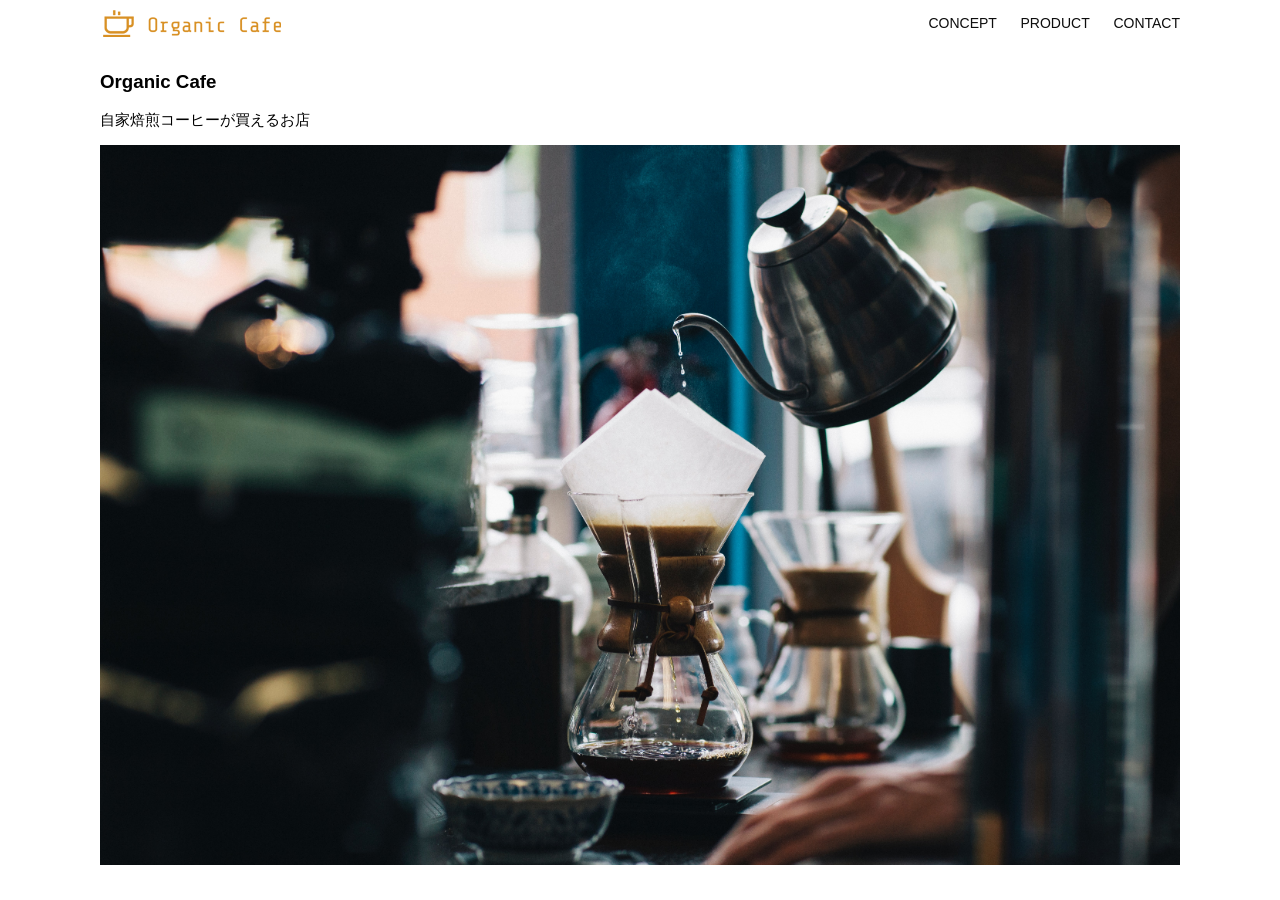
<file: kadai_013/kadai_013/index.html>
<!DOCTYPE html>
<html>
  <head>
    <title>Organic Cafe</title>
    <meta charset="UTF-8" />
    <meta name="description" content="自家焙煎のコーヒーがお家で楽しめるOrganic Cafe"/>
    <meta name="viewport" content="width=device-width, initial-scale=1.0" />
    <link rel="stylesheet" href="style.css" />
  </head>
  <body>
    <!-- ヘッダー -->
    <header>
      <!-- ロゴ -->
      <a href="index.html" id="logo"><img src="images/logo.png" alt="トップページに戻る"/></a>

      <!-- PC用ナビゲーション -->
      <nav id="nav-pc">
        <a href="index.html#concept">CONCEPT</a>
        <a href="index.html#product">PRODUCT</a>
        <a href="index.html#contact">CONTACT</a>
      </nav>
      <!--スマホ用メニューボタン-->
      <img id="menu-sp" src="images/button-menu.png" alt="ナビゲーションを開く" onclick="document.getElementById('nav-sp').style.display = 'block'">

      <!--スマホ用ナビゲーション--> 
      <nav id="nav-sp">          
        <ul>
          <li>
            <img id="close" src="images/button-close.png" alt="ナビゲーショを閉じる" onclick="document.getElementById('nav-sp').style.display = 'none'">
          </li>
          <li>
            <a id="logo-sp" href="index.html" onclick="document.getElementById('nav-sp').style.display = 'none'">
              <img src="images/logo-sp.png" alt="トップページに戻る">
            </a>
          </li>
          <li><a class="menu" href="index.html#concept" onclick="document.getElementById('nav-sp').style.display = 'none'">CONCEPT</a></li>
          <li><a class="menu" href="index.html#product" onclick="document.getElementById('nav-sp').style.display = 'none'">PRODUCT</a></li>
          <li><a class="menu" href="index.html#contact" onclick="document.getElementById('nav-sp').style.display = 'none'">CONTACT</a></li>
        </ul>    
      </nav>
    </header>
    <main>
      <article>
        <!-- メインビジュアル -->
        <section id="main-visual">
          <div id="main-message">
            <h1>Organic Cafe</h1>
            <p>自家焙煎コーヒーが買えるお店</p>
          </div>
          <img src="images/main-image.jpg" alt="コーヒーをハンドドリップで淹れる画像"/>
        </section>
      </article>
    </main>
  </body>
</html>
</file>
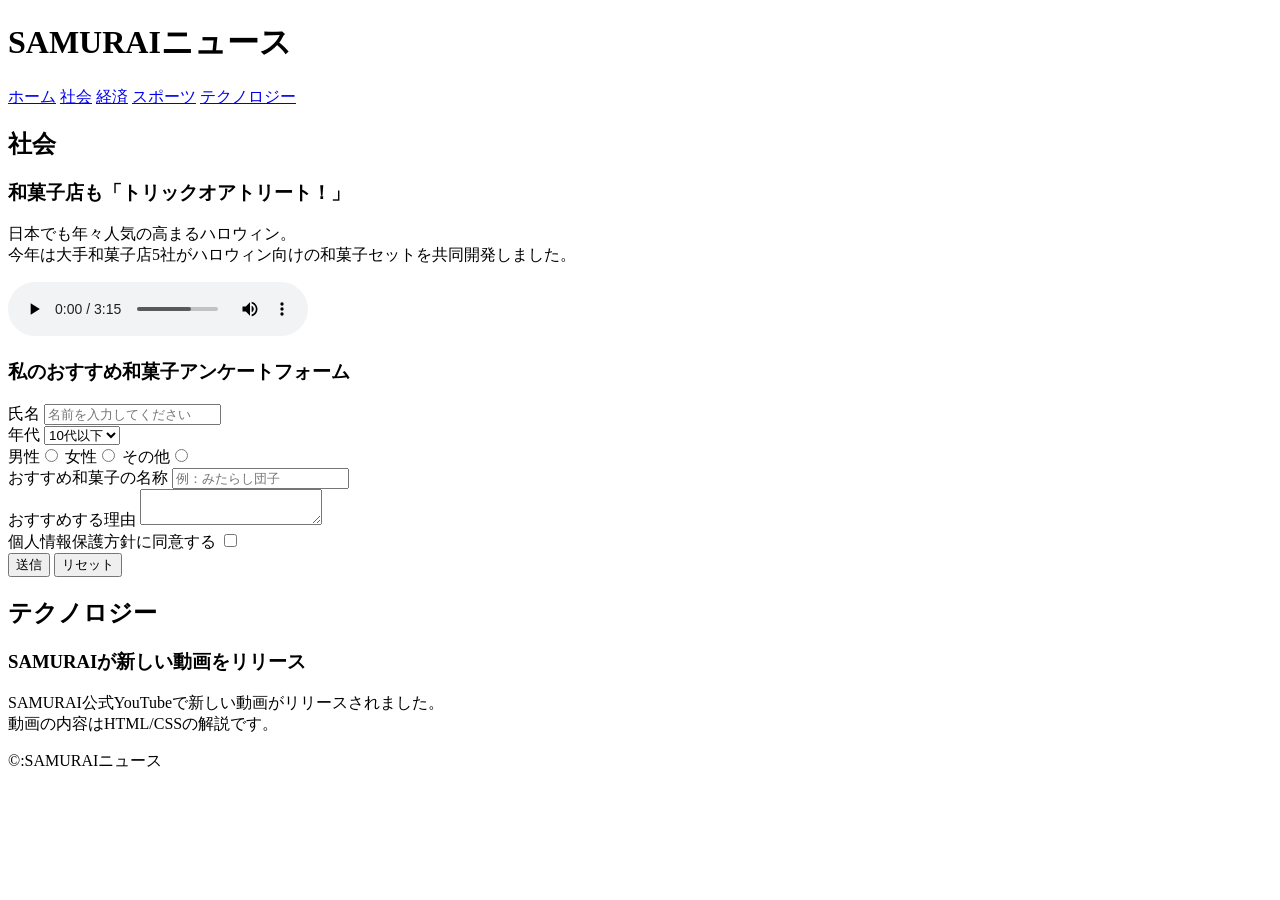
<file: kadai_008/kadai_008.html>
<!DOCTYPE html>
<html>
<head>
  <title>8章課題</title>
  <meta name="description" content="このページは8章の課題です。">
  <meta charset="UTF-8">  
</head>
<body>
  <header>
    <h1>SAMURAIニュース</h1>
    <nav>
      <a href="https://www.sejuku.net/">ホーム</a>
      <a href="https://www.sejuku.net/">社会</a>
      <a href="https://www.sejuku.net/">経済</a>
      <a href="https://www.sejuku.net/">スポーツ</a>
      <a href="https://www.sejuku.net/">テクノロジー</a>
    </nav>
  </header>
  <main>
    <article>
      <h2>社会</h2>
      <section>
        <h3>和菓子店も「トリックオアトリート！」</h3>
        <p>日本でも年々人気の高まるハロウィン。<br>今年は大手和菓子店5社がハロウィン向けの和菓子セットを共同開発しました。</p>
        <audio src="ichi.mp3" controls></audio>
      </section>
      <section>
        <h3>私のおすすめ和菓子アンケートフォーム</h3>
        <form>
          <label>氏名</label>
          <input type="text" placeholder="名前を入力してください">
          <br>
          <label >年代</label>
        <select>
          <option>10代以下</option>
          <option>20代</option>
          <option>30代</option>
          <option>40代以上</option>
        </select>
          <br>
          <label>男性</label><input type="radio" name="gender">
          <label>女性</label><input type="radio" name="gender">
          <label>その他</label><input type="radio" name="gender">
          <br>
          <label>おすすめ和菓子の名称</label>
          <input type="text" placeholder="例：みたらし団子">
          <br>
          <label>おすすめする理由</label>
          <textarea></textarea>
          <br>
          <label>個人情報保護方針に同意する</label>
          <input type="checkbox">
          <br>
          <input type="submit" value="送信">
          <input type="reset" value="リセット">
          <br>
      </form>
      </section>
    </article>
    <article>
      <h2>テクノロジー</h2>
      <section>
        <h3>SAMURAIが新しい動画をリリース</h3>
        <p>SAMURAI公式YouTubeで新しい動画がリリースされました。<br>動画の内容はHTML/CSSの解説です。</p>
      </section>
    </article>
  </main>
  <footer>
    <p>&copy:SAMURAIニュース</p>
  </footer>
</body>
</html>
</file>
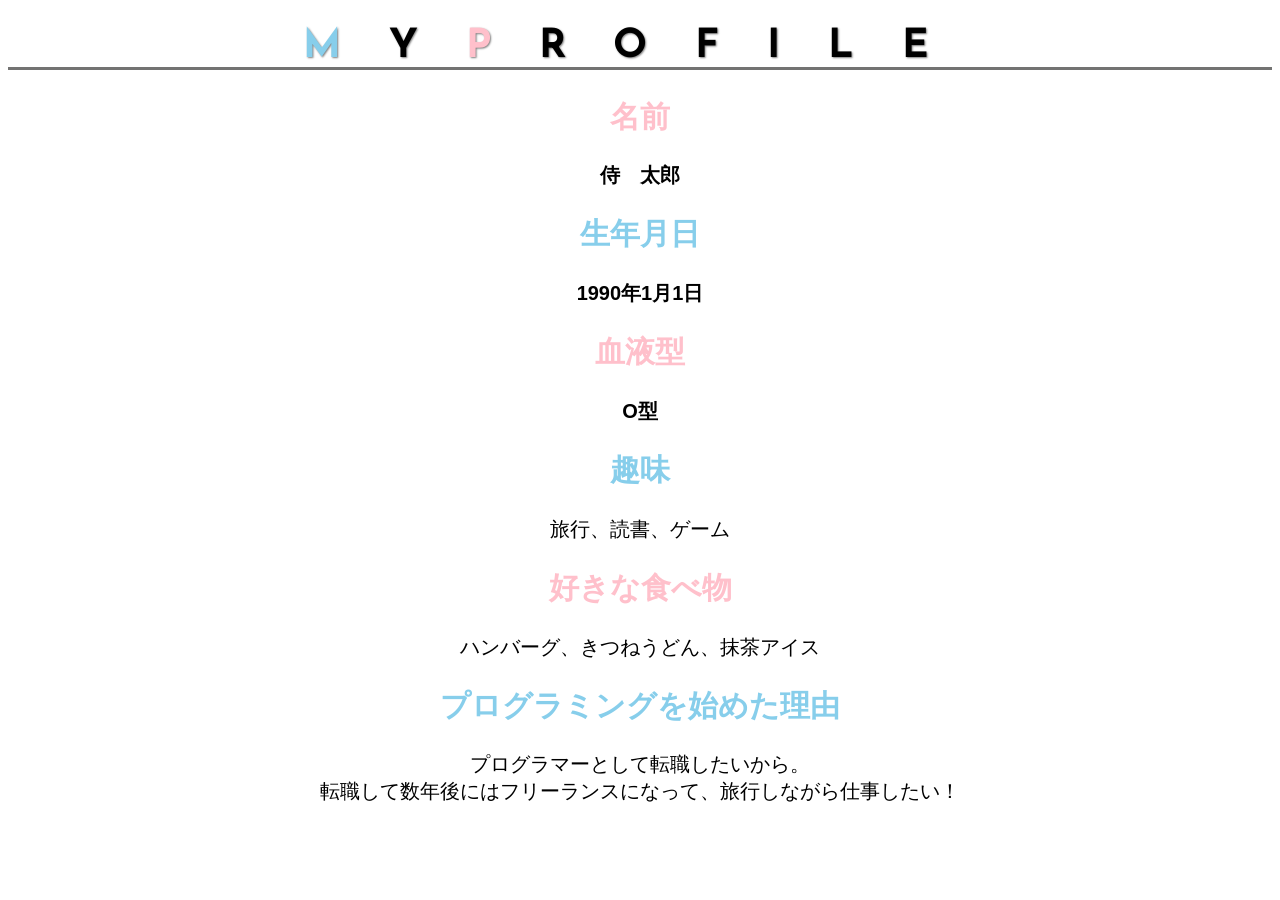
<file: kadai_015/kadai_015.html>
<!DOCTYPE html>
<html>
<head>
  <title>15章課題</title>
  <meta charset="UTF-8">
  <meta name="description" content="このページは15章の課題です">
  <link rel="stylesheet" href="style.css">
  <link rel="preconnect" href="https://fonts.googleapis.com">
  <link rel="preconnect" href="https://fonts.gstatic.com" crossorigin>
  <link href="https://fonts.googleapis.com/css2?family=Josefin+Sans&display=swap" rel="stylesheet">
</head>
<body>
  <h1><span class="blue">M</span>Y<span class="pink">P</span>ROFILE</h1>
  <div id="basic">
    <h2 class="pink">名前</h2>
    <p>侍　太郎</p>
    <h2 class="blue">生年月日</h2>
    <p>1990年1月1日</p>
    <h2 class="pink">血液型</h2>
    <p>O型</p>
  </div>
  <h2 class="blue">趣味</h2>
  <p>旅行、読書、ゲーム</p>
  <h2 class="pink">好きな食べ物</h2>
  <p>ハンバーグ、きつねうどん、抹茶アイス</p>
  <h2 class="blue">プログラミングを始めた理由</h2>
  <p>プログラマーとして転職したいから。<br>転職して数年後にはフリーランスになって、旅行しながら仕事したい！</p>
</body>
</html>
</file>
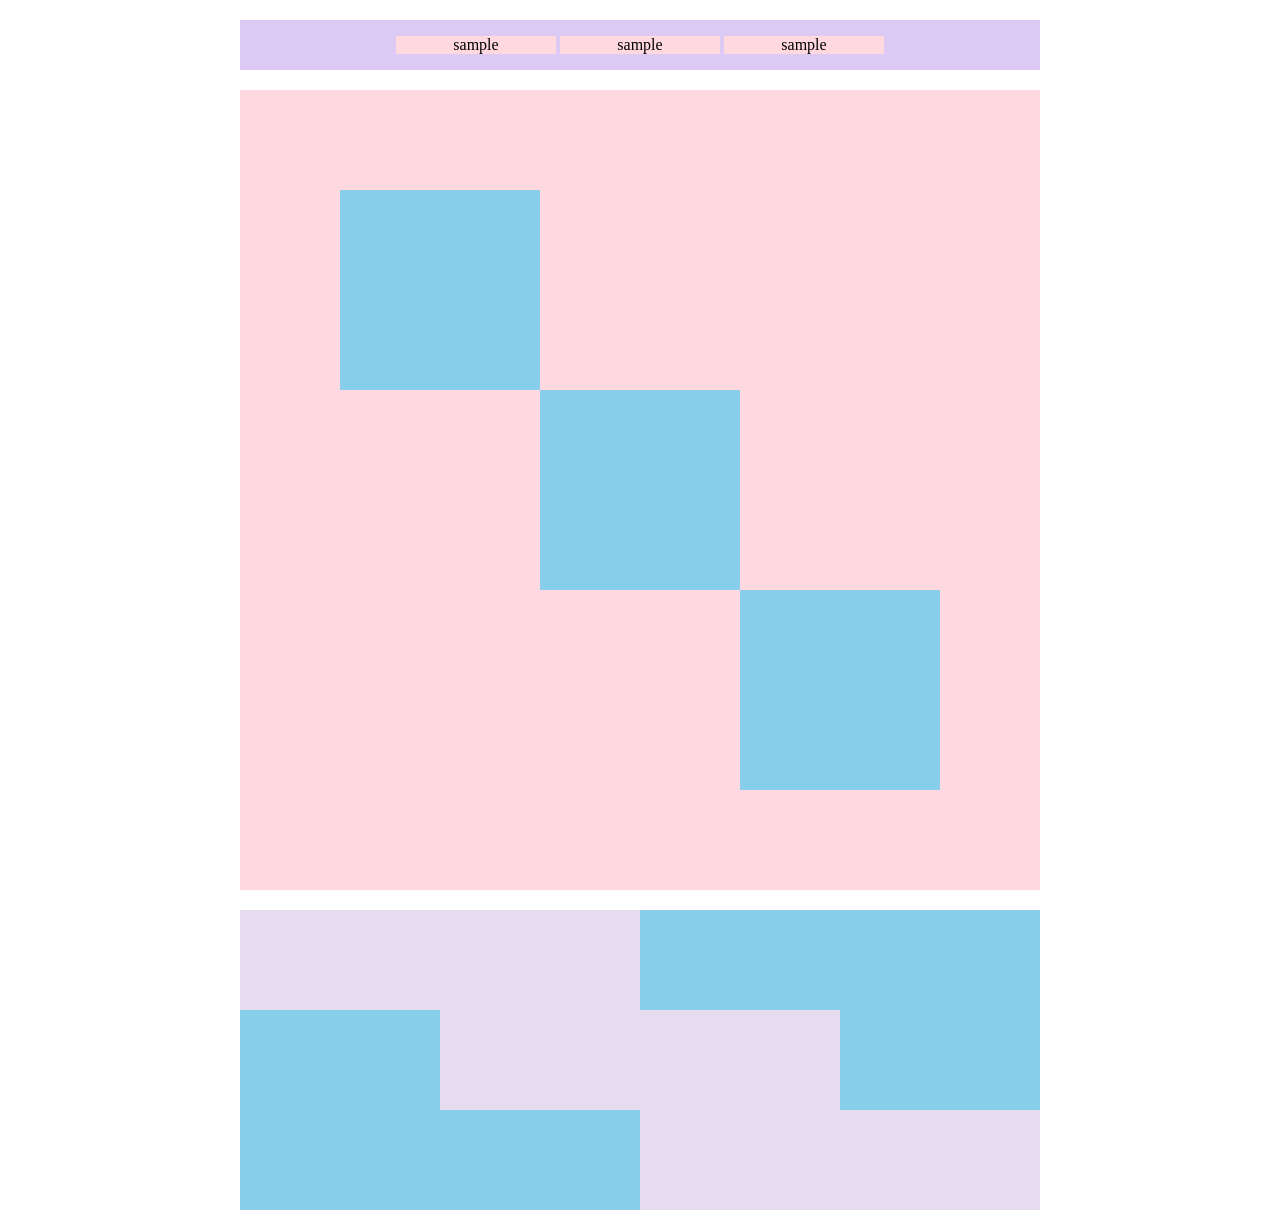
<file: kadai_018/kadai_018.html>
<!DOCTYPE html>
<html>
<head>
  <meta charset="UTF-8">
  <link rel="stylesheet" href="style.css">
  <meta name="description" content="このページは18章の課題です。">
  <title>18章課題</title>
</head>
<body>
  <div id="top">
    <p class="top-child">sample</p>
    <p class="top-child">sample</p>
    <p class="top-child">sample</p>
  </div>
  <div id="middle">
    <div id="middle-child01"></div>
    <div id="middle-child02"></div>
    <div id="middle-child03"></div>
  </div>
  <div id="bottom">
    <div id="bottom-child01"></div>
    <div id="bottom-child02"></div>
    <div id="bottom-child03"></div>
  </div>
</body>
</html>
</file>
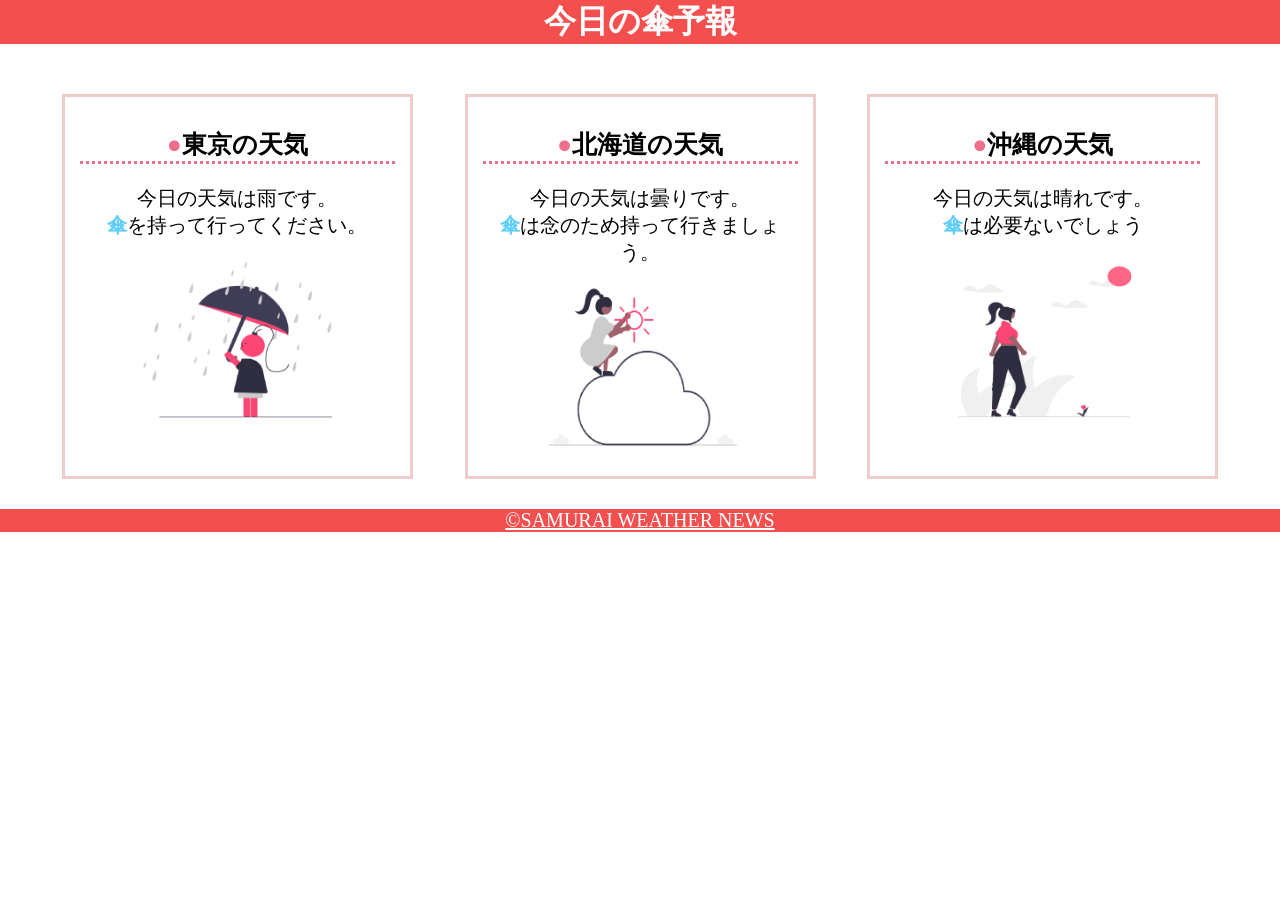
<file: kadai_022/kadai_022.html>
<!DOCTYPE html>
<html>
    <head>
        <meta charset="UTF-8">
        <meta name="viewport" content="width=device-width, initial-scale=1.0">
        <link rel="stylesheet" href="style.css">
        <meta name="description" content="このページは22章の課題です。">
        <title>22章課題</title>
    </head>
    <body>
       
        <header>
            <h1>今日の傘予報</h1>
        </header>  
 
        <main>

            <div id="parent">
                <div class="contents">
                    <h2>東京の天気</h2>
                    <p>今日の天気は雨です。</p>
                    <p>傘を持って行ってください。</p>
                    <img src="images/rainy.png" alt="雨">
                </div>
 
                <div class="contents">
                    <h2>北海道の天気</h2>
                    <p>今日の天気は曇りです。</p>
                    <p>傘は念のため持って行きましょう。</p>
                    <img src="images/cloudy.png" alt="曇り">
                </div>
 
                <div class="contents">
                    <h2>沖縄の天気</h2>
                    <p>今日の天気は晴れです。</p>
                    <p>傘は必要ないでしょう</p>
                    <img src="images/sunny.png" alt="晴れ">
                </div>

            </div>    
 
        </main>
 
        <footer>
            <a href="https://www.sejuku.net/corp/">&copy;SAMURAI WEATHER NEWS</a>
         </footer>
 
    </body>
</html>
</file>
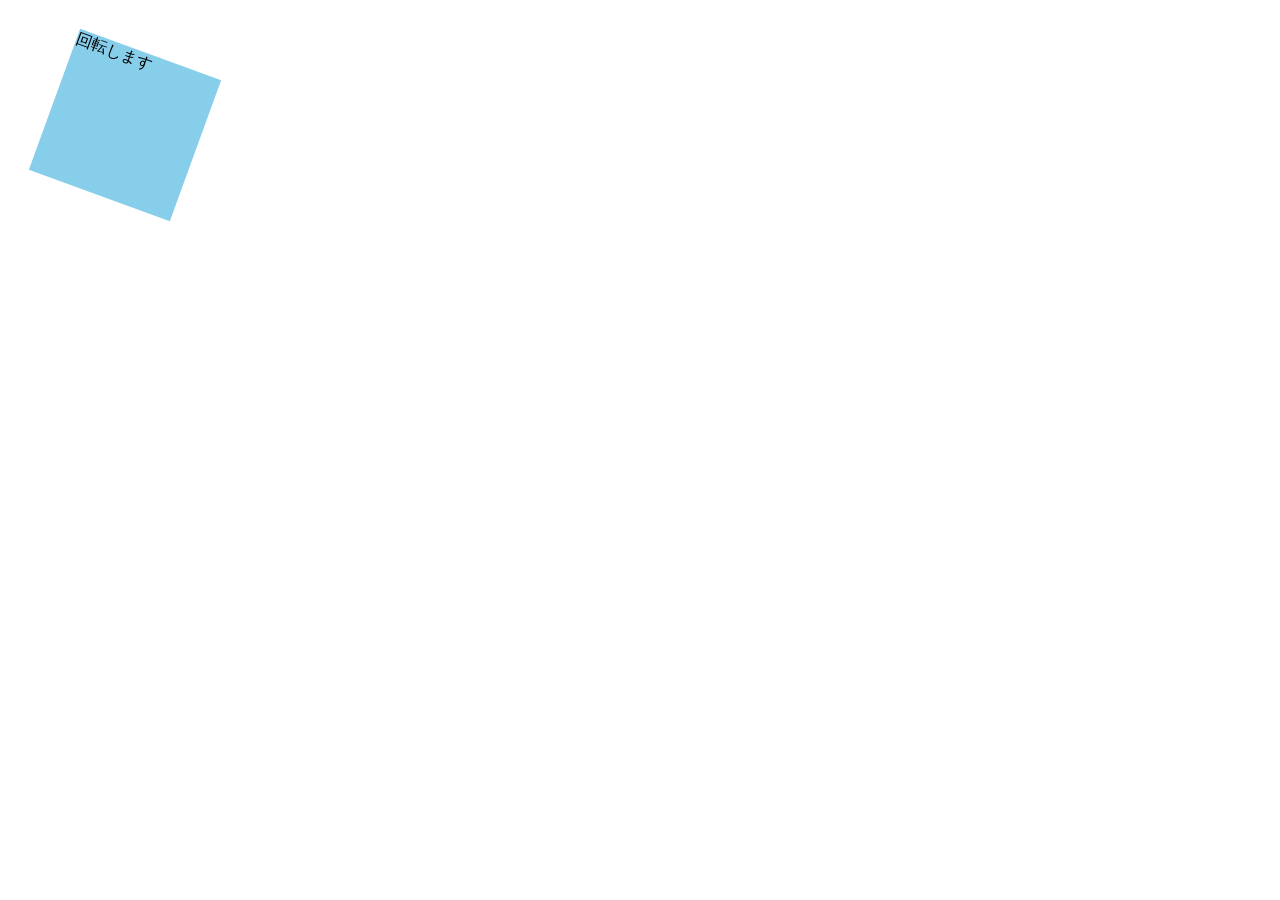
<file: kadai_mdn_css/mdn.html>
<!DOCTYPE html>
<html>

<head>
    <style>
        div {
            position: absolute;
            left: 50px;
            top: 50px;
            width: 150px;
            height: 150px;
            background-color: skyblue;
            transform: rotate(20deg)
        }
    </style>
</head>

<body>
    <div>
        回転します
    </div>

</body>

</html>
</file>
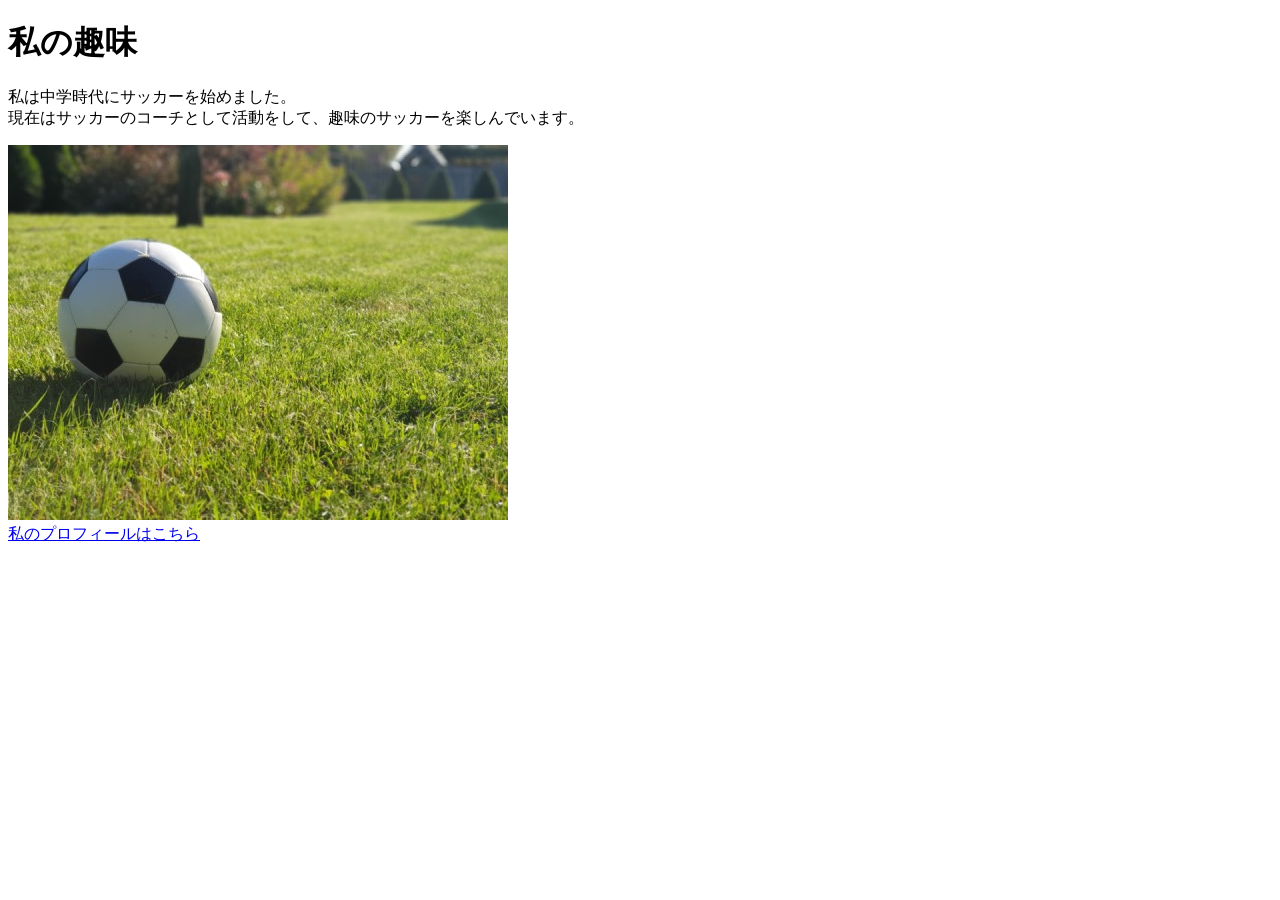
<file: kadai_005/html/kadai_005.html>
<!DOCTYPE html>
<html>
<head>
  <title>5章課題</title>
  <meta name="description" content="このページは5章の課題です。">
  <meta charset="UTF-8">
</head>
<body>
  <h1>私の趣味</h1>
  <p>私は中学時代にサッカーを始めました。<br>
    現在はサッカーのコーチとして活動をして、趣味のサッカーを楽しんでいます。</p>
  <img src="../images/sample.jpg" alt="サッカーボール"><br>
  <a href="https://x.com/samuraijuku">私のプロフィールはこちら</a>
</body>
</html>
</file>
<file: kadai_013/kadai_013/style.css>
/* PC、スマホ共通スタイル */
body {
  font-family: "Source Sans Pro", "Hiragino Kaku Gothic ProN", Meiryo, Arial,
    sans-serif;
}

p {
  font-size: 15px;
}

#main-visual>img {
  width: 100%;
}

/*================
PC用のスタイル 
=================*/
@media screen and (min-width: 768px) {
  /* 横幅設定 */
  body {
    max-width: 1080px;
    min-width: 960px;
    margin: 0 auto 0 auto;
  }

  /* ヘッダー */
  header {
    display: flex;
    justify-content: space-between;
  }

  /* ナビゲーションのレイアウト */
  #nav-pc {
    text-align: right;
    font-size: 14px;
    padding-top: 15px;
  }

  /* ナビゲーションのリンクの装飾設定 */
  #nav-pc>a {
    text-decoration: none;
    margin-left: 20px;
  }

  #nav-pc>a:link {
    color: #0d0d0d;
  }

  #nav-pc>a:visited {
    color: #0d0d0d;
  }

  #nav-pc>a:hover {
    color: #0d0d0d;
    text-decoration: underline;
  }

  #nav-pc>a:active {
    color: #0d0d0d;
  }

  #menu-sp {
    display: none;
  }

  #nav-sp {
    display: none;
  }
}

/*sp用のスタイル*/
@media screen and (max-width: 767px) {
  body {
    min-width: 375px;
  }
  #nav-pc {
    display: none;
  }
  #menu-sp {
    float: right;
    padding: 0;
  }
  #nav-sp {
    background-color: #ce933e;
    position: absolute;
    left: 0;
    top: 0;
    height: 100%;
    width: 100%;
    display: none;
    z-index: 100;
  }
  #nav-sp ul {
    padding-left: 0;
  }
  #nav-sp li {
    list-style: none;
  }
  #close {
    position: absolute;
    top: 20px;
    right: 20px;
  }
  #logo-sp {
    margin: 80px 0px 30px 0px;
  }
  #nav-sp a {
    display: block;
  }
  #nav-sp a:link {
    color: #ffffff;
  }
  #nav-sp a:visited {
    color: #ffffff;
  }
  #nav-sp a:hover {
    color: #ffffff;
    text-decoration: underline;
  }
  #nav-sp a:active {
    color: #ffffff;
  }
  #nav-sp .menu {
    text-decoration: none;
    display: block;
    margin: 0 20px 0 20px;
    height: 44px;
    font-size: 16px;
    background-image: url(images/arrow.png);
    background-repeat: no-repeat;
    background-position: right top;
  }
}
</file>
<file: kadai_015/style.css>
body {
  font-family: "Arial","Meiryo",sans-serif;
  text-align: center;
}
  html {
   font-size: 20px;
  }
   .blue {
  color: skyblue;
  }
   .pink {
   color: rgb(255,192,203);
  }
   h1 {
   font-family: "Josefin Sans", sans-serif;
   font-size: 2rem;
   letter-spacing: 1.2em;
   text-shadow: 1px 1px 2px gray;
   border-bottom: solid 3px rgb(115,115,114);
  }
  #basic p{
    font-weight: bold;
  }
</file>
<file: kadai_018/style.css>
#top {
    width: 800px;
    background-color: #dcc9f4;
    margin-top: 20px;
    margin-bottom: 20px;
    margin-left: auto;
    margin-right: auto;
    text-align: center;
}
.top-child{
    display: inline-block;
    width: 20%;
    background-color: #ffd9df;
    text-align: center;
}
#middle {
    width: 800px;
    height: 800px;
    margin-top: 20px;
    margin-bottom: 20px;
    margin-left: auto;
    margin-right: auto;
    background-color: #ffd9df ;
    position: relative; 
}
#middle-child01 {
    width: 200px;
    height: 200px;
    background-color: #87ceeb;
    position: absolute;
    top: 100px;
    left: 100px;
}
#middle-child02 {
    width: 200px;
    height: 200px;
    background-color: #87ceeb;
    position: absolute;
    top: 300px;
    left: 300px;
}
#middle-child03 {
    width: 200px;
    height: 200px;
    background-color: #87ceeb;
    position: absolute;
    top: 500px;
    left: 500px;
}
#bottom {
    width: 800px;
    height: 300px;
    margin-left: auto;
    margin-right: auto;
    background-color: #87ceeb;
    position: relative;
}
#bottom-child01 {
    width: 400px;
    height: 100px;
    background-color: #e5dcf0;
}
#bottom-child02 {
    width: 400px;
    height: 100px;
    background-color: #e5dcf0;
    position: relative;
    left: 200px;
}
#bottom-child03 {
    width: 400px;
    height: 100px;
    background-color: #e5dcf0;
    position: relative;
    left: 400px;
}
</file>
<file: kadai_022/style.css>
h1 {
  margin: 0%;
  color:rgb(255, 255, 255);
}
p {
  margin: 0%;
  font-size: 20px;
}
body {
  margin: 0%;
}
a {
  font-size: 20px;
}
header {
  margin-bottom: 20px;
  background-color: rgb(244, 79, 79);
  text-align: center;
}
main {
  padding: 10px;
}
#parent {
  display: flex;
  justify-content: space-evenly;
}
.contents {
  border: 3px solid rgb(238,204,204);
  flex-basis: 25%;
  padding: 10px 15px;
  margin: 20px 0;
  text-align: center;
}
h2 {
  font-size: 25px;
  border-bottom: 3px dotted rgb(236,111,139); 
}
h2::before {
  content: "●";
  color: rgb(239, 111, 139);
}
.contents p:nth-of-type(2)::first-letter {
  font-weight: bold;
  color: rgb(97, 206, 249);
}
img {
  margin: 10px 0;
  width: 70%;
}
footer {
  background-color: rgb(244, 79, 79);
  text-align: center;
}
a {
  color: rgb(255, 255, 255);
}
a:visited {
  color: rgb(193, 234, 251);
}
a:hover {
  color: rgb(245, 178, 168);
}
@media screen and (max-width:768px) {
  h2 {
    font-size: 30px;
  }
  p {
    font-size: 25px;
  }
  #parent {
    flex-direction: column;
  }
}
</file>
